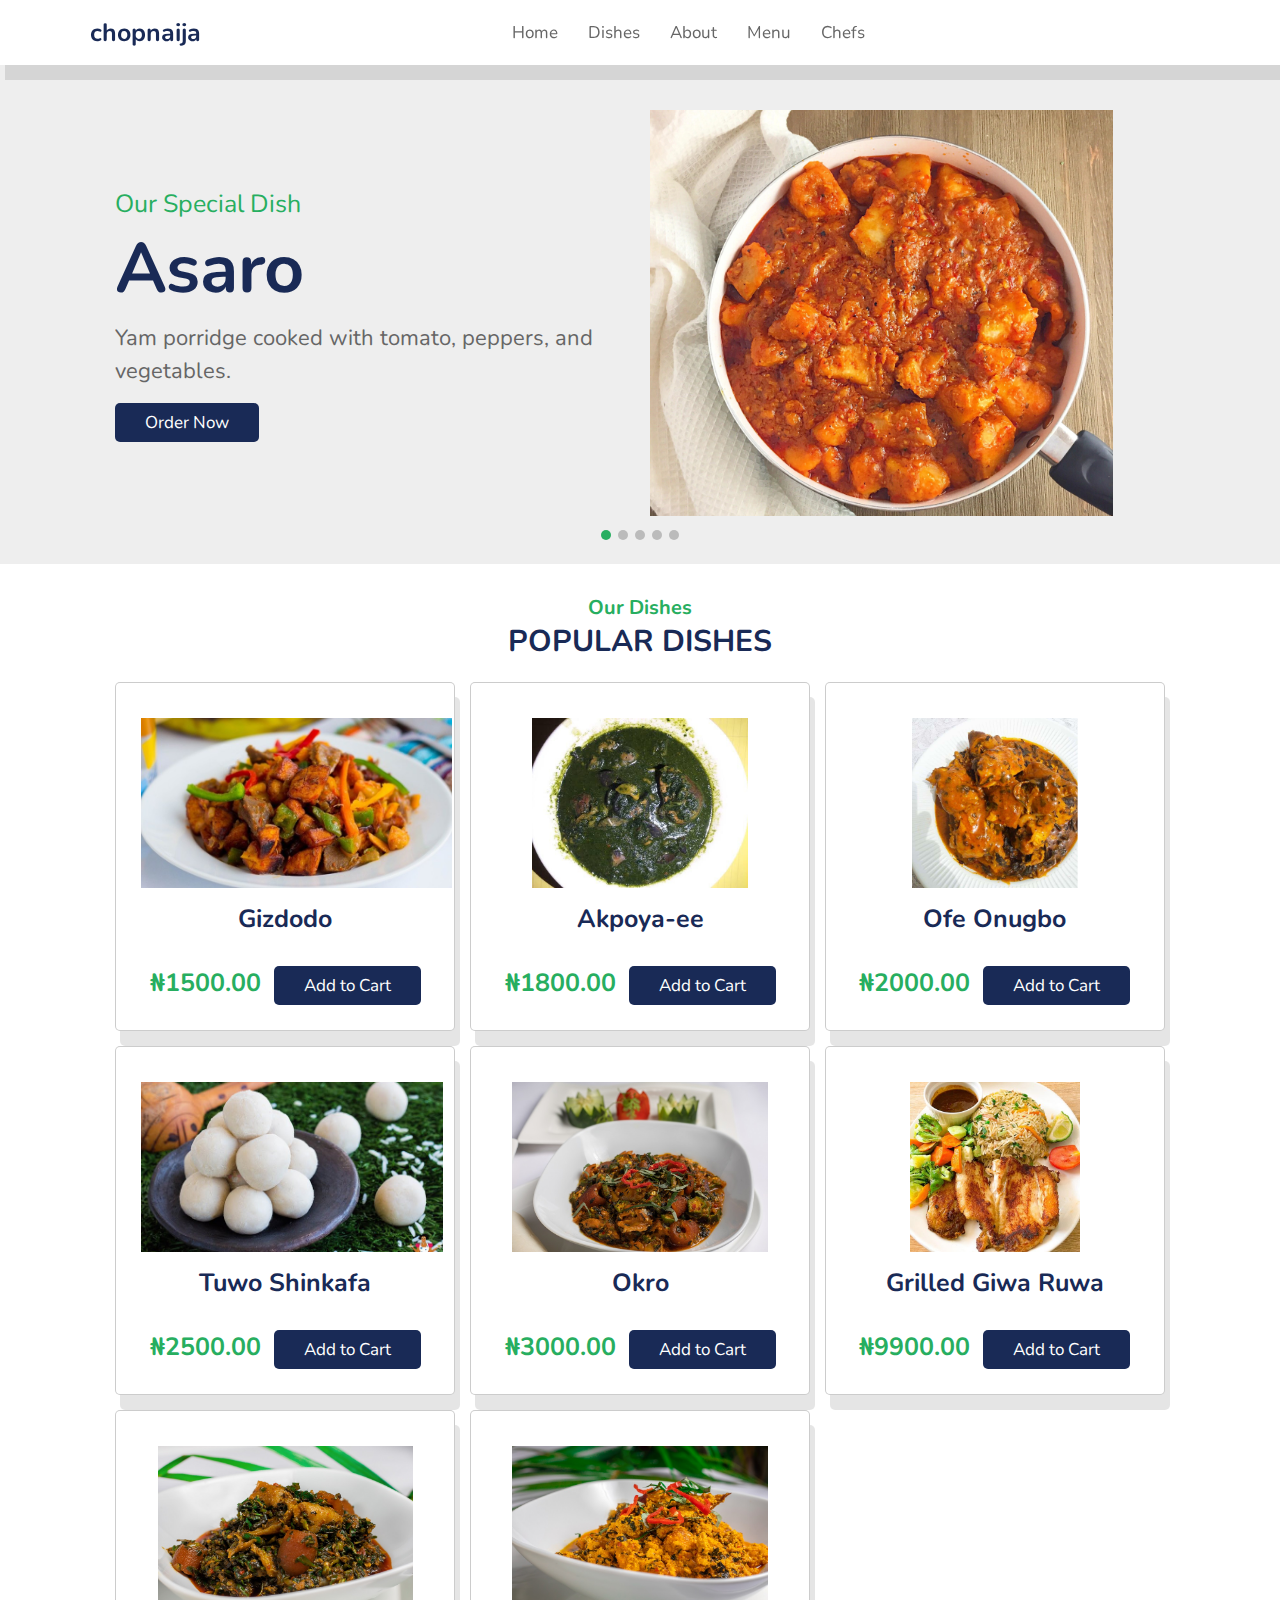
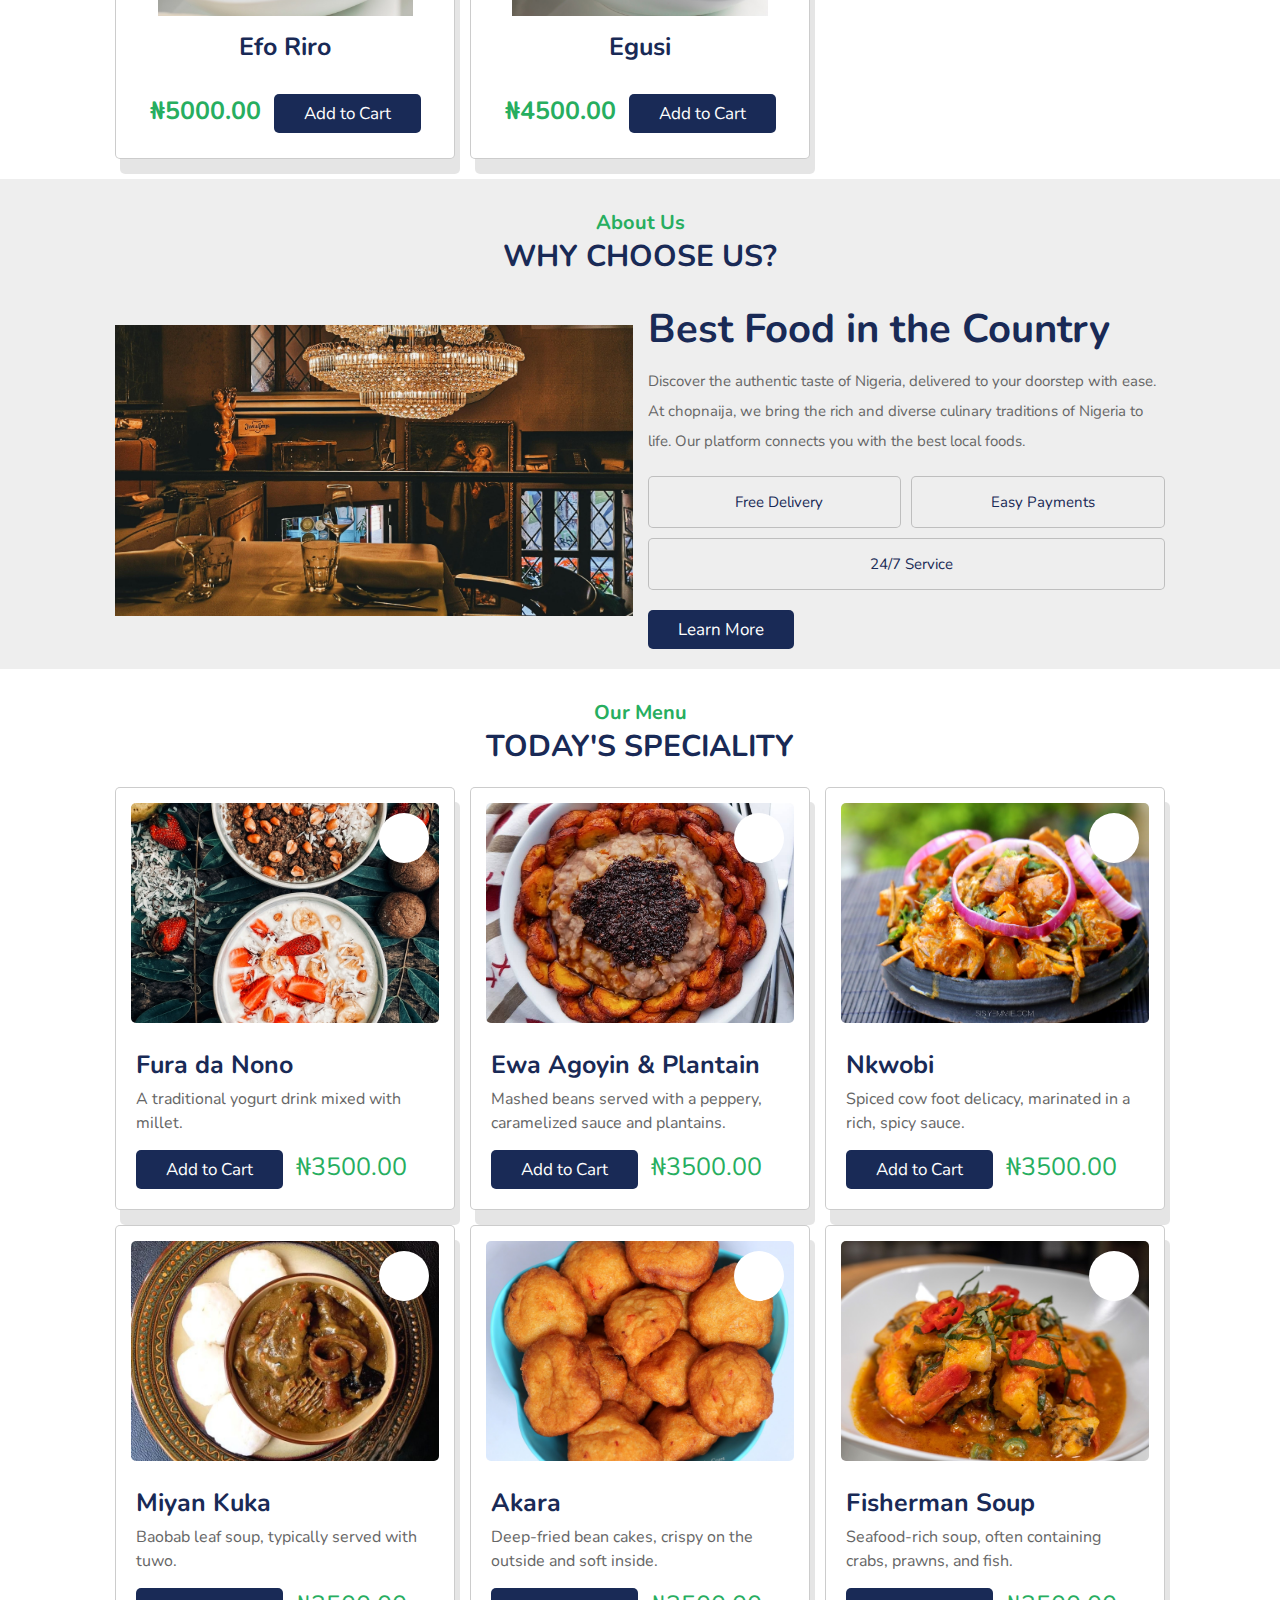
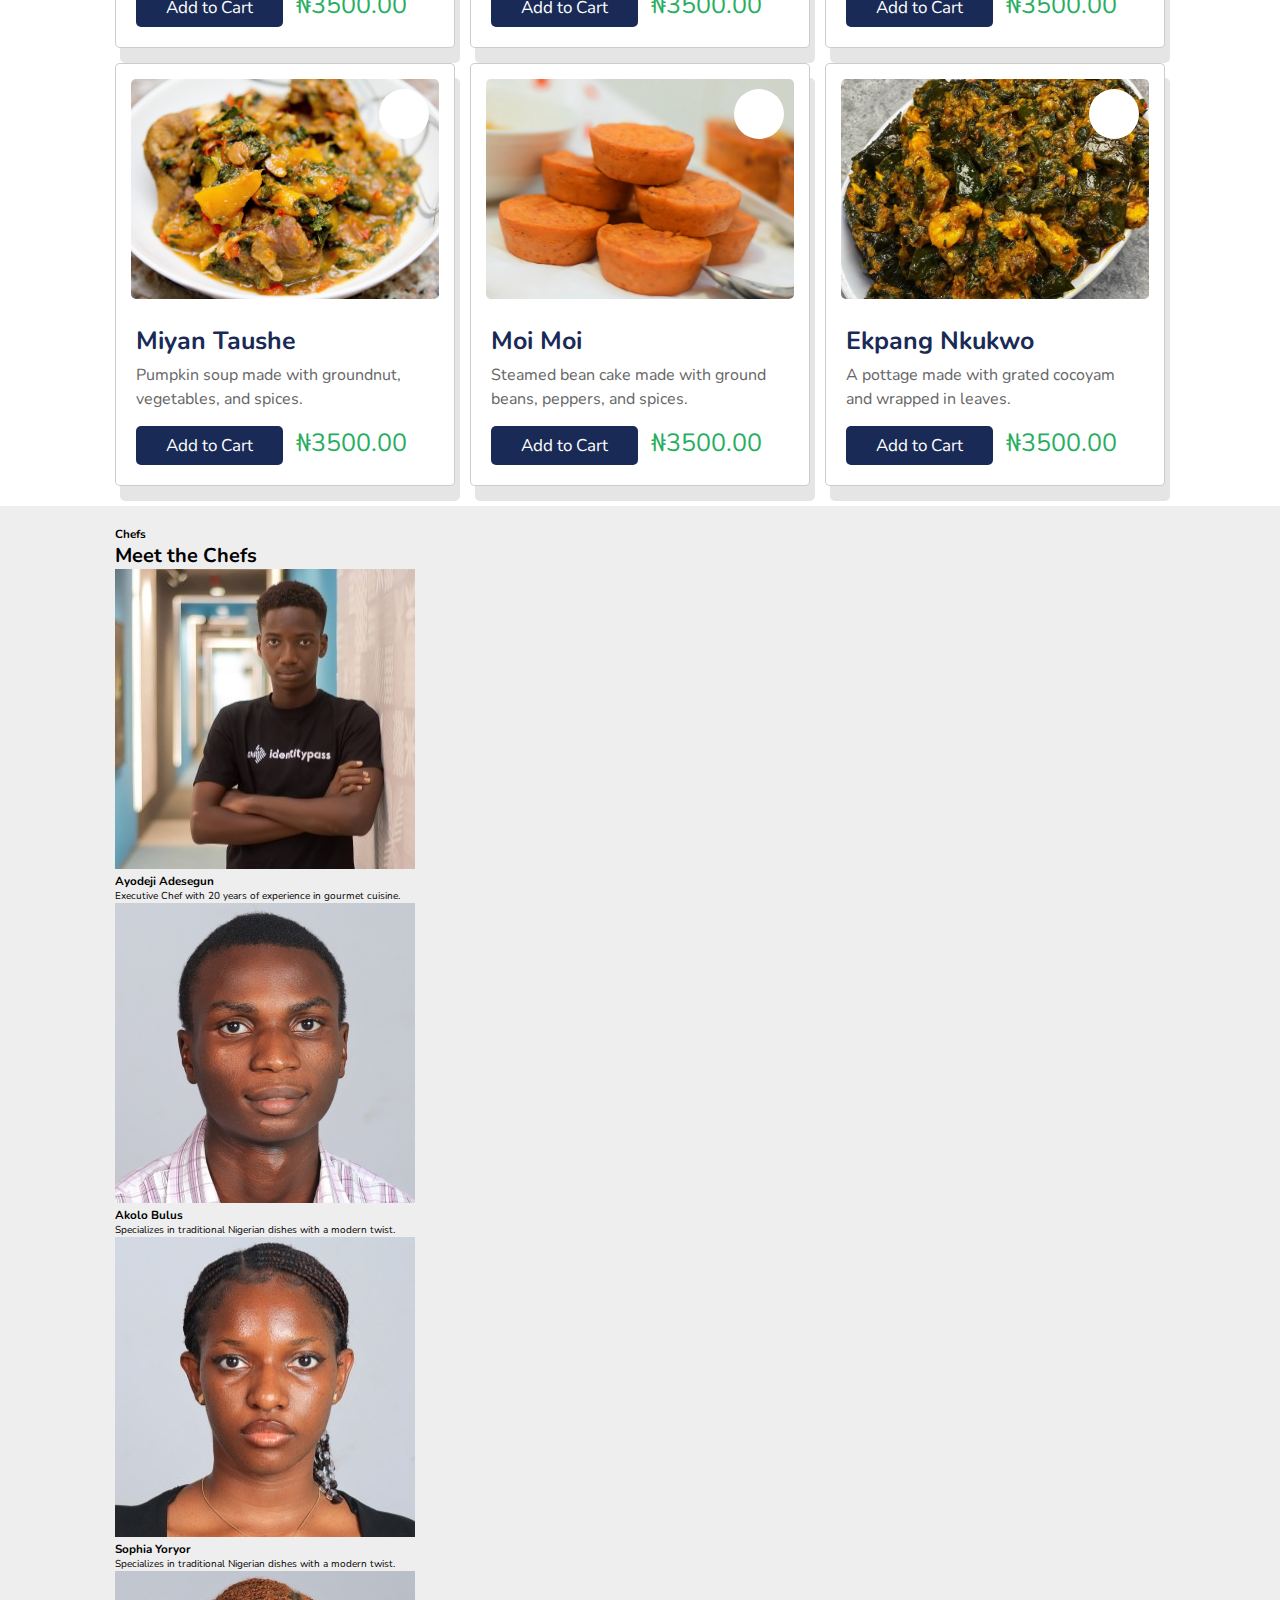
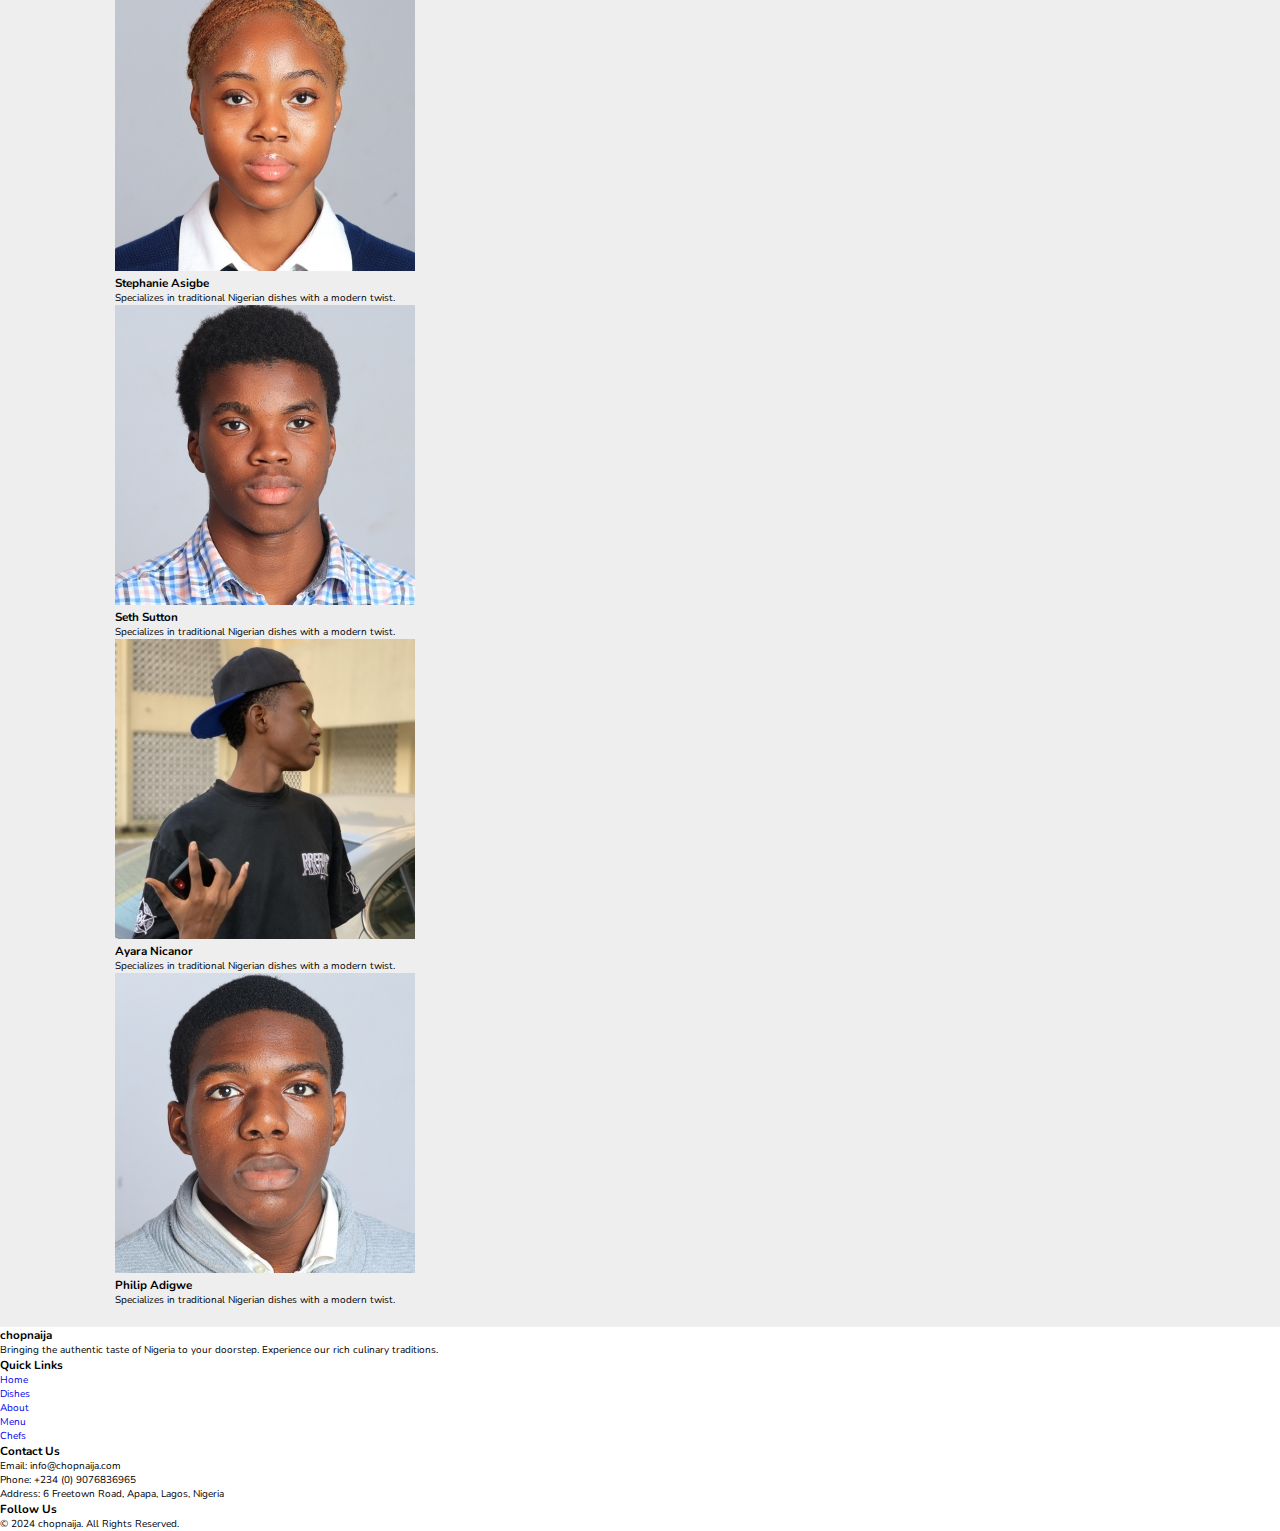
<file: index.html>
<!DOCTYPE html>
<html lang="en">
  <head>
    <meta charset="UTF-8" />
    <meta http-equiv="X-UA-Compatible" content="IE=edge" />
    <meta name="viewport" content="width=device-width, initial-scale=1.0" />
    <title>chopnaija</title>
    <link
      rel="stylesheet"
      href="https://cdnjs.cloudflare.com/ajax/libs/font-awesome/6.7.1/css/all.min.css"
      integrity="sha512-5Hs3dF2AEPkpNAR7UiOHba+lRSJNeM2ECkwxUIxC1Q/FLycGTbNapWXB4tP889k5T5Ju8fs4b1P5z/iB4nMfSQ=="
      crossorigin="anonymous"
      referrerpolicy="no-referrer"
    />
    <link rel="apple-touch-icon" sizes="180x180" href="/apple-touch-icon.png" />
    <link rel="icon" type="image/png" sizes="32x32" href="/favicon-32x32.png" />
    <link rel="icon" type="image/png" sizes="16x16" href="/favicon-16x16.png" />
    <link rel="manifest" href="/site.webmanifest" />
    <link rel="stylesheet" href="css/style.css" />
  </head>
  <body>
    <!--Header-->
    <header>
      <a href="#" class="logo"
        ><i class="fa fa-utensils" aria-label="chopnaija"></i> chopnaija</a
      >
      <nav class="navbar">
        <a class="active" href="#home">Home</a>
        <a href="#dishes">Dishes</a>
        <a href="#about">About</a>
        <a href="#menu">Menu</a>
        <a href="#chefs">Chefs</a>
      </nav>
      <div class="icons">
        <i class="fas fa-bars" id="menu-bars" aria-label="Menu"></i>
        <i class="fas fa-search" id="search-icon" aria-label="Search"></i>
        <a href="#" class="fas fa-heart" aria-label="Favorites"></a>
        <a
          href="order.html#cart"
          class="fas fa-shopping-cart"
          aria-label="Cart"
        ></a>
      </div>

      <!--Search-->
      <form action="" id="search-form">
        <input
          type="search"
          placeholder="Search here..."
          name="search"
          id="search-box"
        />
        <label
          for="search-box"
          class="fas fa-search"
          aria-label="Search"
        ></label>
        <i class="fas fa-times" id="close" aria-label="Close"></i>
      </form>
    </header>

    <!--Home-->
    <section class="home" id="home">
      <div class="homeSlider">
        <div class="wrapper">
          <div class="slides">
            <div class="slide">
              <div class="content">
                <span>Our Special Dish</span>
                <h3>Asaro</h3>
                <p>Yam porridge cooked with tomato, peppers, and vegetables.</p>
                <a href="order.html" class="btn order-now" data-item-id="1"
                  >Order Now</a
                >
              </div>
              <div class="image">
                <img src="images/food/asaro.jpg" alt="Asaro" />
              </div>
            </div>

            <div class="slide">
              <div class="content">
                <span>Our Special Dish</span>
                <h3>Fufu</h3>
                <p>
                  A dough-like meal made from boiled and pounded cassava, yams,
                  or plantains.
                </p>
                <a href="order.html" class="btn order-now" data-item-id="2"
                  >Order Now</a
                >
              </div>
              <div class="image">
                <img src="images/food/fufu.jpg" alt="Fufu" />
              </div>
            </div>

            <div class="slide">
              <div class="content">
                <span>Our Special Dish</span>
                <h3>Ofe Akwu</h3>
                <p>
                  A rich, flavorful Nigerian palm nut soup, perfect with rice or
                  swallow dishes.
                </p>
                <a href="order.html" class="btn order-now" data-item-id="3"
                  >Order Now</a
                >
              </div>
              <div class="image">
                <img src="images/food/ofeakwu.png" alt="Ofe Akwu Soup" />
              </div>
            </div>

            <div class="slide">
              <div class="content">
                <span>Our Special Dish</span>
                <h3>Waina</h3>
                <p>
                  Rice-based pancake-like snack, usually enjoyed with spicy
                  sauce.
                </p>
                <a href="order.html" class="btn order-now" data-item-id="4"
                  >Order Now</a
                >
              </div>
              <div class="image">
                <img src="images/food/waina.jpg" alt="Waina" />
              </div>
            </div>

            <div class="slide">
              <div class="content">
                <span>Our Special Dish</span>
                <h3>Afang Soup</h3>
                <p>
                  Vegetable soup made with Afang leaves, waterleaf, and assorted
                  meats.
                </p>
                <a href="order.html" class="btn order-now" data-item-id="5"
                  >Order Now</a
                >
              </div>
              <div class="image">
                <img src="images/food/afang.jpg" alt="Afang Soup" />
              </div>
            </div>
          </div>
          <div class="dots">
            <span
              class="dot"
              onclick="currentSlide(0)"
              aria-label="Slide 1"
            ></span>
            <span
              class="dot"
              onclick="currentSlide(1)"
              aria-label="Slide 2"
            ></span>
            <span
              class="dot"
              onclick="currentSlide(2)"
              aria-label="Slide 3"
            ></span>
            <span
              class="dot"
              onclick="currentSlide(3)"
              aria-label="Slide 4"
            ></span>
            <span
              class="dot"
              onclick="currentSlide(4)"
              aria-label="Slide 5"
            ></span>
          </div>
        </div>
      </div>
    </section>

    <!-- Dishes -->
    <section class="dishes" id="dishes">
      <h3 class="sub-heading">Our Dishes</h3>
      <h1 class="heading">Popular Dishes</h1>
      <div class="box-container">
        <div class="box">
          <a
            href="#"
            class="fas fa-heart"
            aria-label="Add Gizdodo to favorites"
          ></a>
          <a href="#" class="fas fa-eye" aria-label="View Gizdodo"></a>
          <img src="images/food/gizdodo.jpg" alt="Gizdodo" />
          <h3>Gizdodo</h3>
          <div class="stars">
            <i class="fas fa-star" aria-label="Star"></i>
            <i class="fas fa-star" aria-label="Star"></i>
            <i class="fas fa-star" aria-label="Star"></i>
            <i class="fas fa-star" aria-label="Star"></i>
            <i class="fas fa-star-half-alt" aria-label="Half Star"></i>
          </div>
          <span>₦1500.00</span>
          <a
            href="order.html"
            class="btn add-to-cart"
            data-item-id="6"
            aria-label="Add to Cart"
            >Add to Cart</a
          >
        </div>

        <div class="box">
          <a
            href="#"
            class="fas fa-heart"
            aria-label="Add Akpoya-ee to favorites"
          ></a>
          <a href="#" class="fas fa-eye" aria-label="View Akpoya-ee"></a>
          <img src="images/food/akpoya-ee.jpeg" alt="Akpoya-ee Soup" />
          <h3>Akpoya-ee</h3>
          <div class="stars">
            <i class="fas fa-star" aria-label="Star"></i>
            <i class="fas fa-star" aria-label="Star"></i>
            <i class="fas fa-star" aria-label="Star"></i>
            <i class="fas fa-star" aria-label="Star"></i>
            <i class="fas fa-star" aria-label="Star"></i>
          </div>
          <span>₦1800.00</span>
          <a
            href="order.html"
            class="btn add-to-cart"
            data-item-id="7"
            aria-label="Add to Cart"
          >
            Add to Cart
          </a>
        </div>

        <div class="box">
          <a
            href="#"
            class="fas fa-heart"
            aria-label="Add Ofe Onugbo to favorites"
          ></a>
          <a href="#" class="fas fa-eye" aria-label="View Ofe Onugbo"></a>
          <img src="images/food/ofe-onugbo.png" alt="Ofe Onugbo Soup" />
          <h3>Ofe Onugbo</h3>
          <div class="stars">
            <i class="fas fa-star" aria-label="Star"></i>
            <i class="fas fa-star" aria-label="Star"></i>
            <i class="fas fa-star" aria-label="Star"></i>
            <i class="fas fa-star" aria-label="Star"></i>
            <i class="fas fa-star-half-alt" aria-label="Half Star"></i>
          </div>
          <span>₦2000.00</span>
          <a
            href="order.html"
            class="btn add-to-cart"
            data-item-id="8"
            aria-label="Add to Cart"
            >Add to Cart</a
          >
        </div>

        <div class="box">
          <a
            href="#"
            class="fas fa-heart"
            aria-label="Add Tuwo Shinkafa to favorites"
          ></a>
          <a href="#" class="fas fa-eye" aria-label="View Tuwo Shinkafa"></a>
          <img src="images/food/tuwo.jpg" alt="Tuwo Shinkafa" />
          <h3>Tuwo Shinkafa</h3>
          <div class="stars">
            <i class="fas fa-star" aria-label="Star"></i>
            <i class="fas fa-star" aria-label="Star"></i>
            <i class="fas fa-star" aria-label="Star"></i>
            <i class="fas fa-star" aria-label="Star"></i>
            <i class="fas fa-star-half-alt" aria-label="Half Star"></i>
          </div>
          <span>₦2500.00</span>
          <a
            href="order.html"
            class="btn add-to-cart"
            data-item-id="9"
            aria-label="Add to Cart"
            >Add to Cart</a
          >
        </div>

        <div class="box">
          <a
            href="#"
            class="fas fa-heart"
            aria-label="Add Okro Soup to favorites"
          ></a>
          <a href="#" class="fas fa-eye" aria-label="View Okro Soup"></a>
          <img src="images/food/okro.jpg" alt="Okro Soup" />
          <h3>Okro</h3>
          <div class="stars">
            <i class="fas fa-star" aria-label="Star"></i>
            <i class="fas fa-star" aria-label="Star"></i>
            <i class="fas fa-star" aria-label="Star"></i>
            <i class="fas fa-star" aria-label="Star"></i>
            <i class="fas fa-star-half-alt" aria-label="Half Star"></i>
          </div>
          <span>₦3000.00</span>
          <a
            href="order.html"
            class="btn add-to-cart"
            data-item-id="10"
            aria-label="Add to Cart"
            >Add to Cart</a
          >
        </div>

        <div class="box">
          <a
            href="#"
            class="fas fa-heart"
            aria-label="Add Grilled Giwa Ruwa to favorites"
          ></a>
          <a
            href="#"
            class="fas fa-eye"
            aria-label="View Grilled Giwa Ruwa"
          ></a>
          <img src="images/food/giwa-ruwa.jpg" alt="Grilled Giwa Ruwa" />
          <h3>Grilled Giwa Ruwa</h3>
          <div class="stars">
            <i class="fas fa-star" aria-label="Star"></i>
            <i class="fas fa-star" aria-label="Star"></i>
            <i class="fas fa-star" aria-label="Star"></i>
            <i class="fas fa-star" aria-label="Star"></i>
            <i class="fas fa-star" aria-label="Star"></i>
          </div>
          <span>₦9900.00</span>
          <a
            href="order.html"
            class="btn add-to-cart"
            data-item-id="11"
            aria-label="Add to Cart"
            >Add to Cart</a
          >
        </div>

        <div class="box">
          <a
            href="#"
            class="fas fa-heart"
            aria-label="Add Efo Riro to favorites"
          ></a>
          <a href="#" class="fas fa-eye" aria-label="View Efo Riro"></a>
          <img src="images/food/efo-riro.jpg" alt="Efo Riro Soup" />
          <h3>Efo Riro</h3>
          <div class="stars">
            <i class="fas fa-star" aria-label="Star"></i>
            <i class="fas fa-star" aria-label="Star"></i>
            <i class="fas fa-star" aria-label="Star"></i>
            <i class="fas fa-star" aria-label="Star"></i>
            <i class="fas fa-star" aria-label="Star"></i>
          </div>
          <span>₦5000.00</span>
          <a
            href="order.html"
            class="btn add-to-cart"
            data-item-id="12"
            aria-label="Add to Cart"
            >Add to Cart</a
          >
        </div>

        <div class="box">
          <a
            href="#"
            class="fas fa-heart"
            aria-label="Add Egusi to favorites"
          ></a>
          <a href="#" class="fas fa-eye" aria-label="View Egusi"></a>
          <img src="images/food/egusi.jpg" alt="Egusi Soup" />
          <h3>Egusi</h3>
          <div class="stars">
            <i class="fas fa-star" aria-label="Star"></i>
            <i class="fas fa-star" aria-label="Star"></i>
            <i class="fas fa-star" aria-label="Star"></i>
            <i class="fas fa-star" aria-label="Star"></i>
            <i class="fas fa-star" aria-label="Star"></i>
          </div>
          <span>₦4500.00</span>
          <a
            href="order.html"
            class="btn add-to-cart"
            data-item-id="13"
            aria-label="Add to Cart"
            >Add to Cart</a
          >
        </div>
      </div>
    </section>

    <!-- About -->
    <section class="about" id="about">
      <h3 class="sub-heading">About Us</h3>
      <h1 class="heading">Why Choose Us?</h1>
      <div class="row">
        <div class="image">
          <img src="images/about.jpg" alt="About Us" />
        </div>
        <div class="content">
          <h3>Best Food in the Country</h3>
          <p>
            Discover the authentic taste of Nigeria, delivered to your doorstep
            with ease. At chopnaija, we bring the rich and diverse culinary
            traditions of Nigeria to life. Our platform connects you with the
            best local foods.
          </p>
          <div class="icons-container">
            <div class="icons">
              <i class="fas fa-shipping-fast" aria-label="Free Delivery"></i>
              <span>Free Delivery</span>
            </div>
            <div class="icons">
              <i class="fas fa-naira-sign" aria-label="Easy Payments"></i>
              <span>Easy Payments</span>
            </div>
            <div class="icons">
              <i class="fas fa-headset" aria-label="24/7 Service"></i>
              <span>24/7 Service</span>
            </div>
          </div>
          <a href="#" class="btn" aria-label="Learn More">Learn More</a>
        </div>
      </div>
    </section>

    <!-- Menu -->
    <section class="menu" id="menu">
      <h3 class="sub-heading">Our Menu</h3>
      <h1 class="heading">Today's Speciality</h1>
      <div class="box-container">
        <div class="box">
          <div class="image">
            <img src="images/food/fura.jpg" alt="Fura da Nono" />
            <a
              href="#"
              class="fas fa-heart"
              aria-label="Add Fura da Nono to favorites"
            ></a>
          </div>
          <div class="content">
            <div class="stars">
              <i class="fas fa-star" aria-label="Star"></i>
              <i class="fas fa-star" aria-label="Star"></i>
              <i class="fas fa-star" aria-label="Star"></i>
              <i class="fas fa-star" aria-label="Star"></i>
              <i class="fas fa-star-half-alt" aria-label="Half Star"></i>
            </div>
            <h3>Fura da Nono</h3>
            <p>A traditional yogurt drink mixed with millet.</p>
            <a
              href="order.html"
              class="btn add-to-cart"
              data-item-id="14"
              aria-label="Add Fura da Nono to Cart"
              >Add to Cart</a
            >
            <span class="price">₦3500.00</span>
          </div>
        </div>
        <div class="box">
          <div class="image">
            <img src="images/food/ewa.jpg" alt="Ewa Agoyin & Plantain" />
            <a
              href="#"
              class="fas fa-heart"
              aria-label="Add Ewa Agoyin & Plantain to favorites"
            ></a>
          </div>
          <div class="content">
            <div class="stars">
              <i class="fas fa-star" aria-label="Star"></i>
              <i class="fas fa-star" aria-label="Star"></i>
              <i class="fas fa-star" aria-label="Star"></i>
              <i class="fas fa-star" aria-label="Star"></i>
              <i class="fas fa-star" aria-label="Star"></i>
            </div>
            <h3>Ewa Agoyin & Plantain</h3>
            <p>
              Mashed beans served with a peppery, caramelized sauce and
              plantains.
            </p>
            <a
              href="order.html"
              class="btn add-to-cart"
              data-item-id="15"
              aria-label="Add Ewa Agoyin & Plantain to Cart"
              >Add to Cart</a
            >
            <span class="price">₦3500.00</span>
          </div>
        </div>
        <div class="box">
          <div class="image">
            <img src="images/food/nkwobi.JPG" alt="Nkwobi" />
            <a
              href="#"
              class="fas fa-heart"
              aria-label="Add Nkwobi to favorites"
            ></a>
          </div>
          <div class="content">
            <div class="stars">
              <i class="fas fa-star" aria-label="Star"></i>
              <i class="fas fa-star" aria-label="Star"></i>
              <i class="fas fa-star" aria-label="Star"></i>
              <i class="fas fa-star" aria-label="Star"></i>
              <i class="fas fa-star-half-alt" aria-label="Half Star"></i>
            </div>
            <h3>Nkwobi</h3>
            <p>Spiced cow foot delicacy, marinated in a rich, spicy sauce.</p>
            <a href="#" class="btn" aria-label="Add Nkwobi to Cart"
              >Add to Cart</a
            >
            <span class="price">₦3500.00</span>
          </div>
        </div>
        <div class="box">
          <div class="image">
            <img src="images/food/miyan.jpg" alt="Miyan Kuka" />
            <a
              href="#"
              class="fas fa-heart"
              aria-label="Add Miyan Kuka to favorites"
            ></a>
          </div>
          <div class="content">
            <div class="stars">
              <i class="fas fa-star" aria-label="Star"></i>
              <i class="fas fa-star" aria-label="Star"></i>
              <i class="fas fa-star" aria-label="Star"></i>
              <i class="fas fa-star" aria-label="Star"></i>
              <i class="fas fa-star" aria-label="Star"></i>
            </div>
            <h3>Miyan Kuka</h3>
            <p>Baobab leaf soup, typically served with tuwo.</p>
            <a href="#" class="btn" aria-label="Add Miyan Kuka to Cart"
              >Add to Cart</a
            >
            <span class="price">₦3500.00</span>
          </div>
        </div>
        <div class="box">
          <div class="image">
            <img src="images/food/akara.jpeg" alt="Akara" />
            <a
              href="#"
              class="fas fa-heart"
              aria-label="Add Akara to favorites"
            ></a>
          </div>
          <div class="content">
            <div class="stars">
              <i class="fas fa-star" aria-label="Star"></i>
              <i class="fas fa-star" aria-label="Star"></i>
              <i class="fas fa-star" aria-label="Star"></i>
              <i class="fas fa-star" aria-label="Star"></i>
              <i class="fas fa-star-half-alt" aria-label="Half Star"></i>
            </div>
            <h3>Akara</h3>
            <p>Deep-fried bean cakes, crispy on the outside and soft inside.</p>
            <a href="#" class="btn" aria-label="Add Akara to Cart"
              >Add to Cart</a
            >
            <span class="price">₦3500.00</span>
          </div>
        </div>
        <div class="box">
          <div class="image">
            <img src="images/food/fisherman.jpg" alt="Fisherman Soup" />
            <a
              href="#"
              class="fas fa-heart"
              aria-label="Add Fisherman Soup to favorites"
            ></a>
          </div>
          <div class="content">
            <div class="stars">
              <i class="fas fa-star" aria-label="Star"></i>
              <i class="fas fa-star" aria-label="Star"></i>
              <i class="fas fa-star" aria-label="Star"></i>
              <i class="fas fa-star" aria-label="Star"></i>
              <i class="fas fa-star-half-alt" aria-label="Half Star"></i>
            </div>
            <h3>Fisherman Soup</h3>
            <p>Seafood-rich soup, often containing crabs, prawns, and fish.</p>
            <a href="#" class="btn" aria-label="Add Fisherman Soup to Cart"
              >Add to Cart</a
            >
            <span class="price">₦3500.00</span>
          </div>
        </div>
        <div class="box">
          <div class="image">
            <img src="images/food/miyant.jpg" alt="Miyan Taushe" />
            <a
              href="#"
              class="fas fa-heart"
              aria-label="Add Miyan Taushe to favorites"
            ></a>
          </div>
          <div class="content">
            <div class="stars">
              <i class="fas fa-star" aria-label="Star"></i>
              <i class="fas fa-star" aria-label="Star"></i>
              <i class="fas fa-star" aria-label="Star"></i>
              <i class="fas fa-star" aria-label="Star"></i>
              <i class="fas fa-star-half-alt" aria-label="Half Star"></i>
            </div>
            <h3>Miyan Taushe</h3>
            <p>Pumpkin soup made with groundnut, vegetables, and spices.</p>
            <a href="#" class="btn" aria-label="Add Miyan Taushe to Cart"
              >Add to Cart</a
            >
            <span class="price">₦3500.00</span>
          </div>
        </div>
        <div class="box">
          <div class="image">
            <img src="images/food/moi.jpeg" alt="Moi Moi" />
            <a
              href="#"
              class="fas fa-heart"
              aria-label="Add Moi Moi to favorites"
            ></a>
          </div>
          <div class="content">
            <div class="stars">
              <i class="fas fa-star" aria-label="Star"></i>
              <i class="fas fa-star" aria-label="Star"></i>
              <i class="fas fa-star" aria-label="Star"></i>
              <i class="fas fa-star" aria-label="Star"></i>
              <i class="fas fa-star" aria-label="Star"></i>
            </div>
            <h3>Moi Moi</h3>
            <p>
              Steamed bean cake made with ground beans, peppers, and spices.
            </p>
            <a href="#" class="btn" aria-label="Add Moi Moi to Cart"
              >Add to Cart</a
            >
            <span class="price">₦3500.00</span>
          </div>
        </div>
        <div class="box">
          <div class="image">
            <img src="images/food/Ekpang-Nkukwo.jpg" alt="Ekpang Nkukwo" />
            <a
              href="#"
              class="fas fa-heart"
              aria-label="Add Ekpang Nkukwo to favorites"
            ></a>
          </div>
          <div class="content">
            <div class="stars">
              <i class="fas fa-star" aria-label="Star"></i>
              <i class="fas fa-star" aria-label="Star"></i>
              <i class="fas fa-star" aria-label="Star"></i>
              <i class="fas fa-star" aria-label="Star"></i>
              <i class="fas fa-star-half-alt" aria-label="Half Star"></i>
            </div>
            <h3>Ekpang Nkukwo</h3>
            <p>A pottage made with grated cocoyam and wrapped in leaves.</p>
            <a href="#" class="btn" aria-label="Add Ekpang Nkukwo to Cart"
              >Add to Cart</a
            >
            <span class="price">₦3500.00</span>
          </div>
        </div>
      </div>
    </section>

    <!-- Chefs -->
    <section id="chefs" class="chef-carousel">
      <h3 class="chef-sub-heading">Chefs</h3>
      <h1 class="chef-heading">Meet the Chefs</h1>

      <div class="chef-slider">
        <div class="chef-wrapper">
          <div class="chef-slide">
            <div class="chef-user">
              <img src="images/people/ayodeji.JPG" alt="Ayodeji Adesegun" />
              <div class="chef-user-info">
                <h3>Ayodeji Adesegun</h3>
                <div class="chef-stars">
                  <i class="fas fa-star" aria-label="Star"></i>
                  <i class="fas fa-star" aria-label="Star"></i>
                  <i class="fas fa-star" aria-label="Star"></i>
                  <i class="fas fa-star" aria-label="Star"></i>
                  <i class="fas fa-star" aria-label="Star"></i>
                </div>
                <p>
                  Executive Chef with 20 years of experience in gourmet cuisine.
                </p>
              </div>
            </div>
          </div>

          <div class="chef-slide">
            <div class="chef-user">
              <img src="images/people/akolo.JPG" alt="Akolo Bolus" />
              <div class="chef-user-info">
                <h3>Akolo Bulus</h3>
                <div class="chef-stars">
                  <i class="fas fa-star" aria-label="Star"></i>
                  <i class="fas fa-star" aria-label="Star"></i>
                  <i class="fas fa-star" aria-label="Star"></i>
                  <i class="fas fa-star" aria-label="Star"></i>
                  <i class="fas fa-star" aria-label="Star"></i>
                </div>
                <p>
                  Specializes in traditional Nigerian dishes with a modern
                  twist.
                </p>
              </div>
            </div>
          </div>

          <div class="chef-slide">
            <div class="chef-user">
              <img src="images/people/sophia.JPG" alt="Sophia Yoryor" />
              <div class="chef-user-info">
                <h3>Sophia Yoryor</h3>
                <div class="chef-stars">
                  <i class="fas fa-star" aria-label="Star"></i>
                  <i class="fas fa-star" aria-label="Star"></i>
                  <i class="fas fa-star" aria-label="Star"></i>
                  <i class="fas fa-star" aria-label="Star"></i>
                  <i class="fas fa-star" aria-label="Star"></i>
                </div>
                <p>
                  Specializes in traditional Nigerian dishes with a modern
                  twist.
                </p>
              </div>
            </div>
          </div>

          <div class="chef-slide">
            <div class="chef-user">
              <img src="images/people/stephanie.JPG" alt="Stephanie Asigbe" />
              <div class="chef-user-info">
                <h3>Stephanie Asigbe</h3>
                <div class="chef-stars">
                  <i class="fas fa-star" aria-label="Star"></i>
                  <i class="fas fa-star" aria-label="Star"></i>
                  <i class="fas fa-star" aria-label="Star"></i>
                  <i class="fas fa-star" aria-label="Star"></i>
                  <i class="fas fa-star" aria-label="Star"></i>
                </div>
                <p>
                  Specializes in traditional Nigerian dishes with a modern
                  twist.
                </p>
              </div>
            </div>
          </div>

          <div class="chef-slide">
            <div class="chef-user">
              <img src="images/people/seth.JPG" alt="Seth Sutton" />
              <div class="chef-user-info">
                <h3>Seth Sutton</h3>
                <div class="chef-stars">
                  <i class="fas fa-star" aria-label="Star"></i>
                  <i class="fas fa-star" aria-label="Star"></i>
                  <i class="fas fa-star" aria-label="Star"></i>
                  <i class="fas fa-star" aria-label="Star"></i>
                  <i class="fas fa-star" aria-label="Star"></i>
                </div>
                <p>
                  Specializes in traditional Nigerian dishes with a modern
                  twist.
                </p>
              </div>
            </div>
          </div>

          <div class="chef-slide">
            <div class="chef-user">
              <img src="images/people/ayara.jpg" alt="Ayara Nicanor" />
              <div class="chef-user-info">
                <h3>Ayara Nicanor</h3>
                <div class="chef-stars">
                  <i class="fas fa-star" aria-label="Star"></i>
                  <i class="fas fa-star" aria-label="Star"></i>
                  <i class="fas fa-star" aria-label="Star"></i>
                  <i class="fas fa-star" aria-label="Star"></i>
                  <i class="fas fa-star" aria-label="Star"></i>
                </div>
                <p>
                  Specializes in traditional Nigerian dishes with a modern
                  twist.
                </p>
              </div>
            </div>
          </div>
          <div class="chef-slide">
            <div class="chef-user">
              <img src="images/people/philip.JPG" alt="Philip Adigwe" />
              <div class="chef-user-info">
                <h3>Philip Adigwe</h3>
                <div class="chef-stars">
                  <i class="fas fa-star" aria-label="Star"></i>
                  <i class="fas fa-star" aria-label="Star"></i>
                  <i class="fas fa-star" aria-label="Star"></i>
                  <i class="fas fa-star" aria-label="Star"></i>
                  <i class="fas fa-star" aria-label="Star"></i>
                </div>
                <p>
                  Specializes in traditional Nigerian dishes with a modern
                  twist.
                </p>
              </div>
            </div>
          </div>
        </div>
      </div>
    </section>

    <!--Footer-->
    <footer class="footer">
      <div class="footer-container">
        <div class="footer-section">
          <h3>chopnaija</h3>
          <p>
            Bringing the authentic taste of Nigeria to your doorstep. Experience
            our rich culinary traditions.
          </p>
        </div>

        <div class="footer-section">
          <h3>Quick Links</h3>
          <ul>
            <li><a href="#home">Home</a></li>
            <li><a href="#dishes">Dishes</a></li>
            <li><a href="#about">About</a></li>
            <li><a href="#menu">Menu</a></li>
            <li><a href="#chefs">Chefs</a></li>
          </ul>
        </div>

        <div class="footer-section">
          <h3>Contact Us</h3>
          <p>Email: info@chopnaija.com</p>
          <p>Phone: +234 (0) 9076836965</p>
          <p>Address: 6 Freetown Road, Apapa, Lagos, Nigeria</p>
        </div>

        <div class="footer-section">
          <h3>Follow Us</h3>
          <div class="social-icons">
            <a href="#" class="fab fa-facebook"></a>
            <a href="#" class="fab fa-twitter"></a>
            <a href="#" class="fab fa-instagram"></a>
          </div>
        </div>
      </div>

      <div class="footer-bottom">
        <p>&copy; 2024 chopnaija. All Rights Reserved.</p>
      </div>
    </footer>

    <script src="js/script.js"></script>
    <script src="js/order.js"></script>
  </body>
</html>
</file>
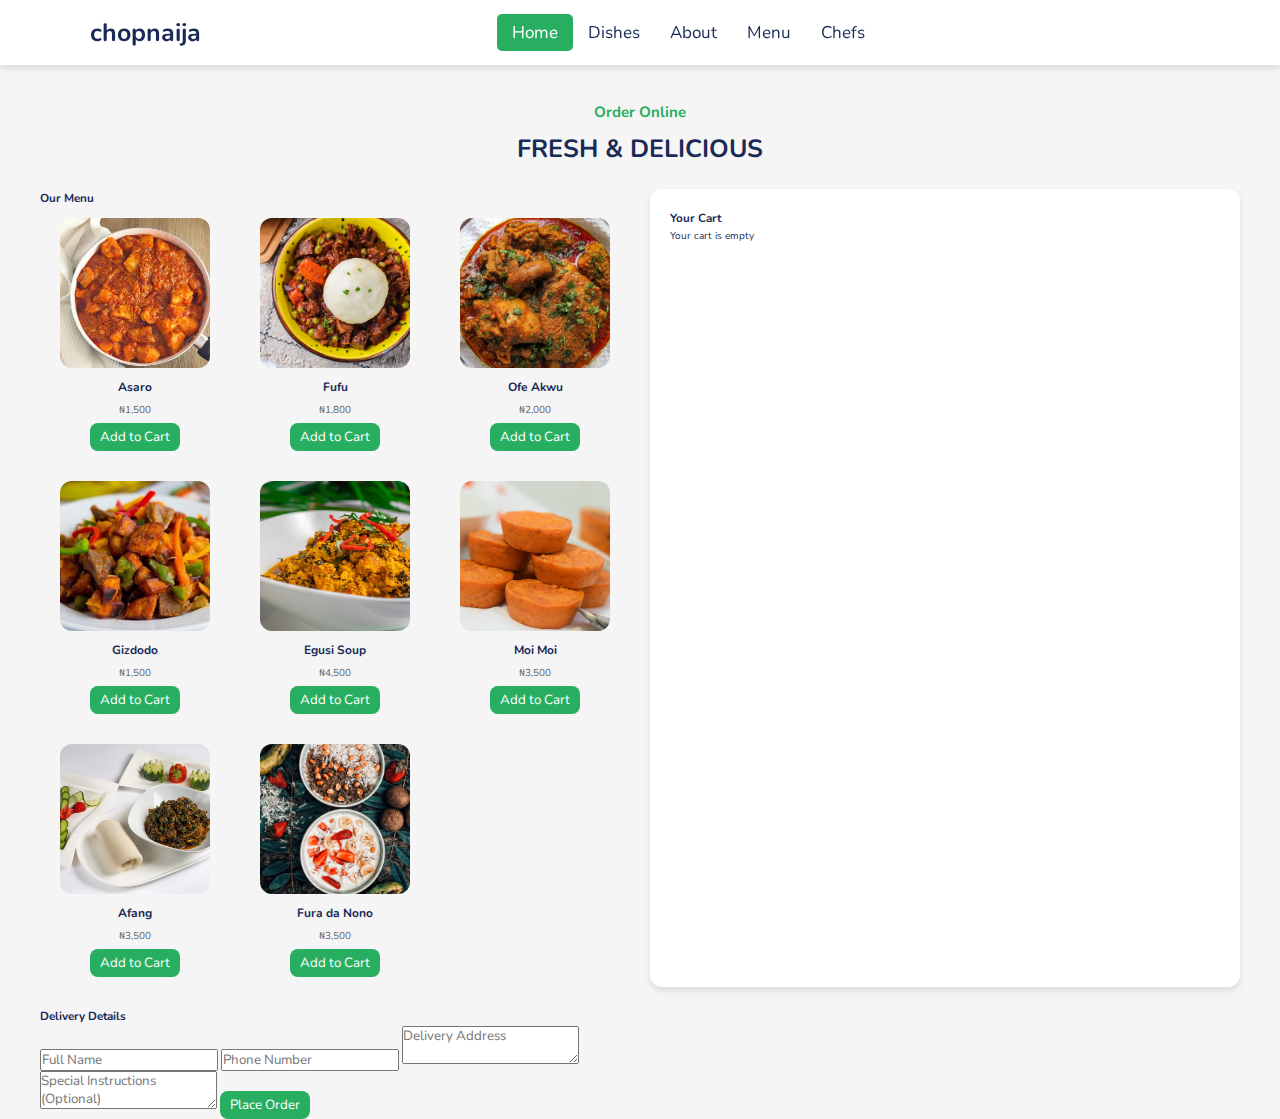
<file: order.html>
<!DOCTYPE html>
<html lang="en">
  <head>
    <meta charset="UTF-8" />
    <meta http-equiv="X-UA-Compatible" content="IE=edge" />
    <meta name="viewport" content="width=device-width, initial-scale=1.0" />
    <title>chopnaija</title>
    <link
      rel="stylesheet"
      href="https://cdnjs.cloudflare.com/ajax/libs/font-awesome/6.7.1/css/all.min.css"
      integrity="sha512-5Hs3dF2AEPkpNAR7UiOHba+lRSJNeM2ECkwxUIxC1Q/FLycGTbNapWXB4tP889k5T5Ju8fs4b1P5z/iB4nMfSQ=="
      crossorigin="anonymous"
      referrerpolicy="no-referrer"
    />
    <link rel="apple-touch-icon" sizes="180x180" href="/apple-touch-icon.png" />
    <link rel="icon" type="image/png" sizes="32x32" href="/favicon-32x32.png" />
    <link rel="icon" type="image/png" sizes="16x16" href="/favicon-16x16.png" />
    <link rel="manifest" href="/site.webmanifest" />
    <link rel="stylesheet" href="css/order.css" />
  </head>
  <body>
    <!--Header-->
    <header>
      <a href="#" class="logo"
        ><i class="fa fa-utensils" aria-label="chopnaija"></i> chopnaija</a
      >
      <nav class="navbar">
        <a class="active" href="#home">Home</a>
        <a href="#dishes">Dishes</a>
        <a href="#about">About</a>
        <a href="#menu">Menu</a>
        <a href="#chefs">Chefs</a>
      </nav>
      <div class="icons">
        <i class="fas fa-bars" id="menu-bars" aria-label="Menu"></i>
        <i class="fas fa-search" id="search-icon" aria-label="Search"></i>
        <a href="#" class="fas fa-heart" aria-label="Favorites"></a>
        <a href="#" class="fas fa-shopping-cart" aria-label="Cart"></a>
      </div>

      <!--Search-->
      <form action="" id="search-form">
        <input
          type="search"
          placeholder="Search here..."
          name="search"
          id="search-box"
        />
        <label
          for="search-box"
          class="fas fa-search"
          aria-label="Search"
        ></label>
        <i class="fas fa-times" id="close" aria-label="Close"></i>
      </form>
    </header>

    <section id="order" class="section order">
      <h2 class="sub-heading">Order Online</h2>
      <h1 class="heading">Fresh & Delicious</h1>


      <div class="order-container">
        <div class="menu-selection">
          <h3>Our Menu</h3>
          <div class="menu-grid" id="menuItems">

          </div>
        </div>

        <div class="cart-section">
          <h3>Your Cart</h3>
          <div id="cart">
            <p>Your cart is empty</p>
          </div>
        </div>

        <div class="order-form">
          <h3>Delivery Details</h3>
          <form id="orderForm">
            <input
              type="text"
              name="name"
              id="name"
              placeholder="Full Name"
              required
            />
            <input
              type="tel"
              name="phone"
              id="phone"
              placeholder="Phone Number"
              required
            />
            <textarea
              name="address"
              id="address"
              placeholder="Delivery Address"
              required
            ></textarea>
            <textarea
              name="specialInstructions"
              id="specialInstructions"
              placeholder="Special Instructions (Optional)"
            ></textarea>
            <button type="submit" class="btn">Place Order</button>
          </form>
        </div>
      </div>
    </section>

    <script src="js/order.js"></script>
  </body>
</html>
</file>
<file: css/style.css>
/* General Styles */
@import url("https://fonts.googleapis.com/css2?family=Nunito:wght@200;300;400;500;600;700;800;900&display=swap");

:root {
  --green: #27ae60;
  --black: #192a56;
  --light-color: #666;
  --box-shadow: 0.5rem 1.5rem rgba(0, 0, 0, 0.1);
}

* {
  font-family: "Nunito", sans-serif;
  margin: 0;
  padding: 0;
  box-sizing: border-box;
  text-decoration: none;
  outline: none;
  border: none;
  transition: all 0.2s linear;
}

html {
  font-size: 62.5%;
  overflow-x: hidden;
  scroll-padding-top: 5.5rem;
  scroll-behavior: smooth;
}

section {
  padding: 2rem 9%;
}

section:nth-child(even) {
  background: #eeeeee;
}

.sub-heading {
  text-align: center;
  color: var(--green);
  font-size: 2rem;
  padding-top: 1rem;
}

.heading {
  text-align: center;
  color: var(--black);
  font-size: 3rem;
  padding-bottom: 2rem;
  text-transform: uppercase;
}

.btn {
  margin-top: 1rem;
  display: inline-block;
  font-size: 1.7rem;
  color: #ffffff;
  background: var(--black);
  border-radius: 0.5rem;
  cursor: pointer;
  padding: 0.8rem 3rem;
}

.btn:hover {
  background: var(--green);
  letter-spacing: 0.1rem;
}

header {
  position: fixed;
  top: 0;
  left: 0;
  right: 0;
  background: #ffffff;
  padding: 1rem 7%;
  display: flex;
  align-items: center;
  justify-content: space-between;
  z-index: 1000;
  box-shadow: var(--box-shadow);
}

header .logo {
  color: var(--black);
  font-size: 2.5rem;
  font-weight: bolder;
}

header .logo i {
  color: var(--green);
}

header .navbar {
  display: flex;
  flex-wrap: wrap;
}

header .navbar a {
  font-size: 1.7rem;
  border-radius: 0.5rem;
  padding: 0.5rem 1.5rem;
  color: var(--light-color);
}

header .navbar a:active,
header .navbar a:hover {
  color: #ffffff;
  background: var(--green);
}

header .icons i,
header .icons a {
  cursor: pointer;
  margin-left: 0.5rem;
  height: 4.5rem;
  line-height: 4.5rem;
  width: 4.5rem;
  text-align: center;
  font-size: 1.7rem;
  color: var(--black);
  border-radius: 50%;
  background: #eeeeee;
}

header .icons i:hover,
header .icons a:hover {
  color: #ffffff;
  background: var(--green);
  transform: rotate(360deg);
}

header .icons #menu-bars {
  display: none;
}

#search-form {
  position: fixed;
  top: -110%;
  left: 0;
  height: 100%;
  width: 100%;
  z-index: 1004;
  background: rgba(0, 0, 0, 0.8);
  display: flex;
  align-items: center;
  justify-content: center;
  padding: 0 1rem;
}

#search-form #search-box {
  width: 50rem;
  border-bottom: 0.1rem solid #ffffff;
  padding: 1rem 0;
  color: #ffffff;
  font-size: 3rem;
  background: none;
}

#search-form #search-box::placeholder {
  color: #eeeeee;
}

#search-form #search-box::-webkit-search-cancel-button {
  -webkit-appearance: none;
}

#search-form label {
  color: #ffffff;
  cursor: pointer;
  font-size: 3rem;
}

#search-form label:hover {
  color: var(--green);
}

#search-form #close {
  position: absolute;
  color: #ffffff;
  cursor: pointer;
  top: 2rem;
  right: 3rem;
  font-size: 5rem;
}

#search-form.active {
  top: 0;
}

/* Home Slider Styles */
.home .homeSlider {
  position: relative;
  max-width: 100%;
  margin: auto;
  overflow: hidden; /* Hide overflowing content */
}

.home .homeSlider .slides {
  display: flex;
  transition: transform 0.5s ease-in-out;
  max-width: 100%; /* Ensure slides do not exceed container width */
}

.home .homeSlider .slides .slide {
  min-width: 100%;
  box-sizing: border-box;
  display: flex;
  align-items: center;
  flex-wrap: wrap;
  gap: 2rem;
  padding-top: 9rem;
}

.home .homeSlider .slides .slide .content {
  flex: 1 1 45rem;
}

.home .homeSlider .slides .slide .image {
  flex: 1 1 45rem;
}

.home .homeSlider .slides .slide .image img {
  width: 90%;
  max-width: 100%;
}

.home .homeSlider .slides .slide .content span {
  color: var(--green);
  font-size: 2.5rem;
}

.home .homeSlider .slides .slide .content h3 {
  color: var(--black);
  font-size: 7rem;
}

.home .homeSlider .slides .slide .content p {
  color: var(--light-color);
  font-size: 2.2rem;
  padding: 0.5rem 0;
  line-height: 1.5;
}

.dots {
  text-align: center;
  margin-top: 10px;
}

.dot {
  cursor: pointer;
  height: 10px;
  width: 10px;
  margin: 0 2px;
  background-color: #bbbbbb;
  border-radius: 50%;
  display: inline-block;
  transition: background-color 0.6s ease;
}

.dot:hover {
  background-color: #717171;
}

.dot.active {
  background-color: var(--green);
}

.dishes .box-container {
  display: grid;
  grid-template-columns: repeat(auto-fit, minmax(28rem, 1fr));
  gap: 1.5rem;
}

.dishes .box-container .box {
  padding: 2.5rem;
  background: #ffffff;
  border-radius: 0.5rem;
  border: 0.1rem solid rgba(0, 0, 0, 0.2);
  box-shadow: var(--box-shadow);
  position: relative;
  overflow: hidden;
  text-align: center;
}

.dishes .box-container .box .fa-heart,
.dishes .box-container .box .fa-eye {
  position: absolute;
  top: 1.5rem;
  background: #eeeeee;
  border-radius: 50%;
  height: 5rem;
  width: 5rem;
  line-height: 5rem;
  font-size: 2rem;
  color: var(--black);
}

.dishes .box-container .box .fa-heart:hover,
.dishes .box-container .box .fa-eye:hover {
  background: var(--green);
  color: #ffffff;
}

.dishes .box-container .box .fa-heart {
  right: -15rem;
}

.dishes .box-container .box .fa-eye {
  left: -15rem;
}

.dishes .box-container .box:hover .fa-heart {
  right: 1.5rem;
}

.dishes .box-container .box:hover .fa-eye {
  left: 1.5rem;
}

.dishes .box-container .box img {
  height: 17rem;
  margin: 1rem 0;
}

.dishes .box-container .box h3 {
  color: var(--black);
  font-size: 2.5rem;
}

.dishes .box-container .box .stars {
  padding: 1rem 0;
}

.dishes .box-container .box .stars i {
  font-size: 1.7rem;
  color: var(--green);
}

.dishes .box-container .box span {
  color: var(--green);
  font-weight: bolder;
  margin-right: 1rem;
  font-size: 2.5rem;
}

.about .row {
  display: flex;
  flex-wrap: wrap;
  gap: 1.5rem;
  align-items: center;
}

.about .row .image {
  flex: 1 1 45rem;
}

.about .row .image img {
  width: 100%;
}

.about .row .content {
  flex: 1 1 45rem;
}

.about .row .content h3 {
  color: var(--black);
  font-size: 4rem;
  padding: 0.5rem 0;
}

.about .row .content p {
  color: var(--light-color);
  font-size: 1.5rem;
  padding: 0.5rem 0;
  line-height: 2;
}

.about .row .content .icons-container {
  display: flex;
  gap: 1rem;
  flex-wrap: wrap;
  padding: 1rem 0;
  margin-top: 0.5rem;
}

.about .row .content .icons-container .icons {
  background: #eeeeee;
  border-radius: 0.5rem;
  border: 0.1rem solid rgba(0, 0, 0, 0.2);
  display: flex;
  align-items: center;
  justify-content: center;
  gap: 1rem;
  flex: 1 1 17rem;
  padding: 1.5rem 1rem;
}

.about .row .content .icons-container .icons i {
  font-size: 2.5rem;
  color: var(--green);
}

.about .row .content .icons-container .icons span {
  font-size: 1.5rem;
  color: var(--black);
}

.menu .box-container {
  display: grid;
  grid-template-columns: repeat(auto-fit, minmax(30rem, 1fr));
  gap: 1.5rem;
}

.menu .box-container .box {
  background: #ffffff;
  border: 0.1rem solid rgba(0, 0, 0, 0.2);
  border-radius: 0.5rem;
  box-shadow: var(--box-shadow);
}
.menu .box-container .box .image {
  height: 25rem;
  width: 100%;
  padding: 1.5rem;
  overflow: hidden;
  position: relative;
}

.menu .box-container .box .image img {
  height: 100%;
  width: 100%;
  border-radius: 0.5rem;
  object-fit: cover;
}

.menu .box-container .box .image .fa-heart {
  position: absolute;
  top: 2.5rem;
  right: 2.5rem;
  height: 5rem;
  width: 5rem;
  line-height: 5rem;
  text-align: center;
  font-size: 2rem;
  background: #ffffff;
  border-radius: 50%;
  color: var(--black);
}

.menu .box-container .box .image .fa-heart:hover {
  background-color: var(--green);
  color: #ffffff;
}

.menu .box-container .box .content {
  padding: 2rem;
  padding-top: 0;
}

.menu .box-container .box .content .stars {
  padding-bottom: 1rem;
}

.menu .box-container .box .content .stars i {
  font-size: 1.7rem;
  color: var(--green);
}

.menu .box-container .box .content h3 {
  color: var(--black);
  font-size: 2.5rem;
}

.menu .box-container .box .content p {
  color: var(--light-color);
  font-size: 1.6rem;
  padding: 0.5rem 0;
  line-height: 1.5;
}

.menu .box-container .box .content .price {
  color: var(--green);
  margin-left: 1rem;
  font-size: 2.5rem;
}
/* Media Queries */
@media (max-width: 991px) {
  html {
    font-size: 50%;
  }

  .dishes .box-container .box img {
    height: auto;
    margin: 100%;
  }

  header {
    padding: 1rem 2rem;
  }

  section {
    padding: 2rem;
  }
}

@media (max-width: 768px) {
  header .icons #menu-bars {
    display: inline-block;
  }
  header .navbar {
    display: none;
    position: absolute;
    top: 100%;
    left: 0;
    right: 0;
    background: #ffffff;
    border-top: 0.1rem solid rgba(0, 0, 0, 0.2);
    border-bottom: 0.1rem solid rgba(0, 0, 0, 0.2);
    padding: 1rem;
    clip-path: polygon(0 0, 100% 0, 100% 0, 0 0);
  }
  header .navbar.active {
    display: flex;
    flex-direction: column;
    clip-path: polygon(0 0, 100% 0, 100% 100%, 0% 100%);
  }
  header .navbar a {
    display: block;
    padding: 1.5rem;
    margin: 1rem;
    font-size: 2rem;
    background: #eeeeee;
  }
  #search-form #search-box {
    width: 90%;
    margin: 0 1rem;
  }
}
</file>
<file: css/order.css>
/* Import Google Fonts */
@import url("https://fonts.googleapis.com/css2?family=Nunito:wght@200;300;400;500;600;700;800;900&display=swap");

/* CSS Variables for Easy Theming */
:root {
    /* Color Palette */
    --primary-green: #27ae60;
    --secondary-green: #2ecc71;
    --dark-blue: #192a56;
    --light-gray: #f5f5f5;
    --text-gray: #666;
    --white: #ffffff;
    
    /* Typography */
    --font-primary: 'Nunito', sans-serif;
    
    /* Shadows and Transitions */
    --subtle-shadow: 0 4px 6px rgba(0, 0, 0, 0.1);
    --hover-shadow: 0 6px 12px rgba(0, 0, 0, 0.15);
    
    /* Spacing */
    --space-small: 0.5rem;
    --space-medium: 1rem;
    --space-large: 2rem;
}

/* Reset and Base Styles */
* {
    margin: 0;
    padding: 0;
    box-sizing: border-box;
    font-family: var(--font-primary);
    text-decoration: none;
}

body {
    line-height: 1.6;
    color: var(--dark-blue);
    background-color: var(--light-gray);
    text-decoration: none;
}

html {
  font-size: 62.5%;
  overflow-x: hidden;
  scroll-padding-top: 5.5rem;
  scroll-behavior: smooth;
}

/* Header Styles */
header {
  position: fixed;
  top: 0;
  left: 0;
  right: 0;
  background: #ffffff;
  padding: 1rem 7%;
  display: flex;
  align-items: center;
  justify-content: space-between;
  z-index: 1000;
  box-shadow: var(--subtle-shadow);
}

header .logo {
  color: var(--black);
  font-size: 2.5rem;
  font-weight: bolder;
  text-decoration: none; 
}

header .logo i {
  color: var(--primary-green);
  text-decoration: none; 
}

header .navbar {
  display: flex;
  flex-wrap: wrap;
}

header .navbar a {
  font-size: 1.7rem;
  border-radius: 0.5rem;
  padding: 0.5rem 1.5rem;
  color: var(--dark-blue);
  text-decoration: none; 
}

header .navbar a.active,
header .navbar a:hover {
  color: #ffffff;
  background: var(--primary-green);
}

header .icons i,
header .icons a {
  cursor: pointer;
  margin-left: 0.5rem;
  height: 4.5rem;
  line-height: 4.5rem;
  width: 4.5rem;
  text-align: center;
  font-size: 1.7rem;
  color: var(--black);
  border-radius: 50%;
  background: #eeeeee;
  text-decoration: none; 
}

header .icons i:hover,
header .icons a:hover {
  color: #ffffff;
  background: var(--primary-green);
  transform: rotate(360deg);
}

header .icons #menu-bars {
  display: none;
}

#search-form {
  position: fixed;
  top: -110%;
  left: 0;
  height: 100%;
  width: 100%;
  z-index: 1004;
  background: rgba(0, 0, 0, 0.8);
  display: flex;
  align-items: center;
  justify-content: center;
  padding: 0 1rem;
}

#search-form #search-box {
  width: 50rem;
  border-bottom: 0.1rem solid #ffffff;
  padding: 1rem 0;
  color: #ffffff;
  font-size: 3rem;
  background: none;
}

#search-form #search-box::placeholder {
  color: #eeeeee;
}

#search-form #search-box::-webkit-search-cancel-button {
  -webkit-appearance: none;
}

#search-form label {
  color: #ffffff;
  cursor: pointer;
  font-size: 3rem;
}

#search-form label:hover {
  color: var(--primary-green);
}

#search-form #close {
  position: absolute;
  color: #ffffff;
  cursor: pointer;
  top: 2rem;
  right: 3rem;
  font-size: 5rem;
}

#search-form.active {
  top: 0;
}

/* Order Section Layout */
.section.order {
    padding-top: 100px;
    max-width: 1200px;
    margin: 0 auto;
}

.order-container {
    display: grid;
    grid-template-columns: 1fr 1fr;
    gap: var(--space-large);
}

.cart-section,
.order-form-section {
    background-color: var(--white);
    border-radius: 12px;
    padding: var(--space-large);
    box-shadow: var(--subtle-shadow);
}

/* Typography Styles */
.sub-heading {
    text-align: center;
    color: var(--primary-green);
    font-size: 1.5rem;
    margin-bottom: var(--space-small);
}

.heading {
    text-align: center;
    color: var(--dark-blue);
    font-size: 2.5rem;
    margin-bottom: var(--space-large);
    text-transform: uppercase;
}

/* Menu Items Grid */
.menu-grid {
    display: grid;
    grid-template-columns: repeat(auto-fill, minmax(180px, 1fr));
    gap: var(--space-medium);
}

.menu-item {
    background-color: var(--light-gray);
    border-radius: 12px;
    padding: var(--space-medium);
    text-align: center;
    transition: transform 0.3s ease, box-shadow 0.3s ease;
}

.menu-item:hover {
    transform: translateY(-10px);
    box-shadow: var(--hover-shadow);
}

.menu-item img {
    width: 150px;
    height: 150px;
    object-fit: cover;
    border-radius: 12px;
    margin-bottom: var(--space-small);
}

.menu-item h4 {
    font-size: 1.2rem;
    margin-bottom: var(--space-small);
}

.menu-item p {
    color: var(--text-gray);
    margin-bottom: var(--space-small);
}

.btn {
    background-color: var(--primary-green);
    color: var(--white);
    border: none;
    padding: var(--space-small) var(--space-medium);
    border-radius: 8px;
    cursor: pointer;
    transition: background-color 0.3s ease, transform 0.2s ease;
}

.btn:hover {
    background-color: var(--secondary-green);
    transform: scale(1.05);
}

/* Cart Styles */
.cart-section {
    display: flex;
    flex-direction: column;
}

.cart-item {
    display: flex;
    align-items: center;
    gap: var(--space-medium);
    background-color: var(--light-gray);
    padding: var(--space-small);
    border-radius: 8px;
    margin-bottom: var(--space-small);
}

.cart-item img {
    width: 80px;
    height: 80px;
    object-fit: cover;
    border-radius: 8px;
}

.quantity-control {
    display: flex;
    align-items: center;
    gap: var(--space-small);
}

.quantity-control button {
    background-color: transparent;
    border: 1px solid var(--primary-green);
    color: var(--primary-green);
    padding: 2px 8px;
    border-radius: 4px;
}

/* Order Form */
.order-form-section form {
    display: grid;
    gap: var(--space-medium);
}

.form-group label {
    display: block;
    margin-bottom: var(--space-small);
    color: var(--dark-blue);
    font-weight: 500;
}

.form-group input,
.form-group textarea {
    width: 100%;
    padding: var(--space-small) var(--space-medium);
    border: 1px solid #ddd;
    border-radius: 8px;
    transition: border-color 0.3s ease;
}

.form-group input:focus,
.form-group textarea:focus {
    outline: none;
    border-color: var(--primary-green);
}
/* Footer Styles */
.footer-container {
  background-color: var(--dark-blue);
  color: #ffffff;
  padding: 4rem 9%;
  display: grid;
  grid-template-columns: repeat(4, 1fr);
  gap: 2rem;
  font-size: 1.6rem;
}

.footer-section {
  display: flex;
  flex-direction: column;
}

.footer-section h3 {
  color: var(--primary-green);
  font-size: 2.2rem;
  margin-bottom: 1.5rem;
  text-transform: uppercase;
  letter-spacing: 0.1rem;
}

.footer-section p {
  color: #eeeeee;
  line-height: 1.6;
}

.footer-section ul {
  list-style-type: none;
  padding: 0;
}

.footer-section ul li {
  margin-bottom: 0.8rem;
}

.footer-section ul li a {
  color: #ffffff;
  text-decoration: none;
  transition: color 0.3s ease;
}

.footer-section ul li a:hover {
  color: var(--primary-green);
}

.social-icons {
  display: flex;
  gap: 1rem;
}

.social-icons a {
  color: #ffffff;
  font-size: 2.5rem;
  transition: color 0.3s ease;
}

.social-icons a:hover {
  color: var(--primary-green);
}

.footer-bottom {
  background-color: #111827;
  color: #eeeeee;
  text-align: center;
  padding: 1.5rem;
  font-size: 1.4rem;
}

/* Responsive Design */
@media (max-width: 1024px) {
    .order-container {
        grid-template-columns: 1fr;
    }
    .footer-container {
      grid-template-columns: repeat(3, 1fr);
    }
}
@media (max-width: 768px) {
  header {
    padding: 1rem 3%;
  }
  header .logo {
    font-size: 1.8rem;
  }
  header .navbar {
    display: none;
    position: absolute;
    top: 100%;
    left: 0;
    right: 0;
    background: #ffffff;
    border-top: 0.1rem solid rgba(0, 0, 0, 0.2);
    border-bottom: 0.1rem solid rgba(0, 0, 0, 0.2);
    padding: 1rem;
    clip-path: polygon(0 0, 100% 0, 100% 0, 0 0);
    transition: clip-path 0.3s ease;
  }
  header .navbar.active {
    display: flex;
    flex-direction: column;
    clip-path: polygon(0 0, 100% 0, 100% 100%, 0% 100%);
  }
  header .navbar a {
    display: block;
    padding: 1.5rem;
    margin: 1rem;
    font-size: 1.8rem;
    background: #eeeeee;
  }
  header .icons #menu-bars {
    display: inline-block;
  }
  header .icons i,
  header .icons a {
    height: 3.5rem;
    line-height: 3.5rem;
    width: 3.5rem;
    font-size: 1.4rem;
  }

  .footer-container {
    grid-template-columns: repeat(2, 1fr);
    padding: 2rem 5%;
  }
  .footer-section h3 {
    font-size: 1.8rem;
  }
  .footer-section p,
  .footer-section ul li {
    font-size: 1.4rem;
  }
  .social-icons a {
    font-size: 2rem;
  }
  .footer-bottom {
    padding: 1rem;
    font-size: 1.2rem;
  }
  .chef-slide p {
    font-size: 1.3rem;
  }
}

@media (max-width: 480px) {
  header {
    padding: 1rem 2%;
  }
  header .logo {
    font-size: 1.6rem;
  }
  header .navbar a {
    font-size: 1.5rem;
  }
  header .icons i,
  header .icons a {
    height: 3rem;
    line-height: 3rem;
    width: 3rem;
    font-size: 1.2rem;
  }
  .footer-container {
    grid-template-columns: 1fr;
    padding: 2rem 3%;
  }
  .footer-section h3 {
    font-size: 1.6rem;
  }
  .footer-section p,
  .footer-section ul li {
    font-size: 1.2rem;
  }
  .social-icons {
    justify-content: center;
  }
  .social-icons a {
    font-size: 1.5rem;
  }
  .footer-bottom {
    padding: 0.8rem;
    font-size: 1rem;
  }
}
</file>
